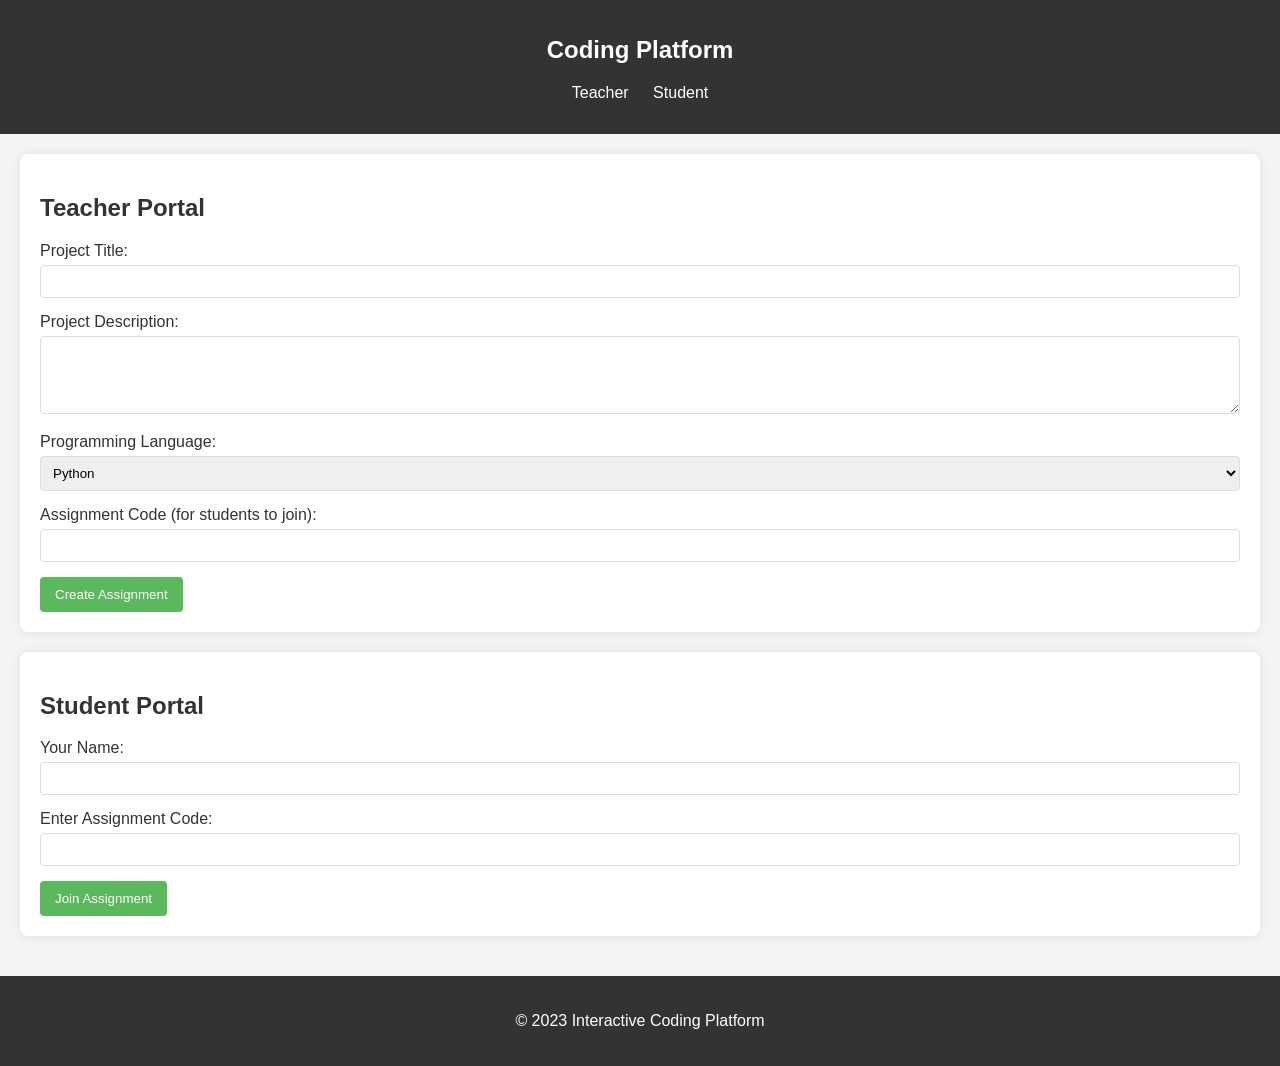
<file: index.html>
<!DOCTYPE html>
<html lang="en">
<head>
    <meta charset="UTF-8">
    <meta name="viewport" content="width=device-width, initial-scale=1.0">
    <title>Interactive Coding Platform</title>
    <link rel="stylesheet" href="style.css">
</head>
<body>
    <header>
        <nav>
            <h1>Coding Platform</h1>
            <ul>
                <li><a href="#teacher-section">Teacher</a></li>
                <li><a href="#student-section">Student</a></li>
            </ul>
        </nav>
    </header>

    <main>
        <section id="teacher-section">
            <h2>Teacher Portal</h2>
            <form id="create-assignment-form">
                <div>
                    <label for="project-title">Project Title:</label>
                    <input type="text" id="project-title" name="project-title" required>
                </div>
                <div>
                    <label for="project-description">Project Description:</label>
                    <textarea id="project-description" name="project-description" rows="4" required></textarea>
                </div>
                <div>
                    <label for="programming-language">Programming Language:</label>
                    <select id="programming-language" name="programming-language">
                        <option value="python">Python</option>
                        <option value="java">Java</option>
                        <option value="html">HTML</option>
                    </select>
                </div>
                <div>
                    <label for="assignment-code">Assignment Code (for students to join):</label>
                    <input type="text" id="assignment-code" name="assignment-code" required>
                </div>
                <button type="submit">Create Assignment</button>
            </form>
        </section>

        <section id="student-section">
            <h2>Student Portal</h2>
            <form id="join-assignment-form">
                <div>
                    <label for="student-name">Your Name:</label>
                    <input type="text" id="student-name" name="student-name" required>
                </div>
                <div>
                    <label for="join-code">Enter Assignment Code:</label>
                    <input type="text" id="join-code" name="join-code" required>
                </div>
                <button type="submit">Join Assignment</button>
            </form>
            <div id="assignment-details" style="display: none;">
                <h3 id="assignment-title"></h3>
                <p id="assignment-description"></p>
                <p><strong>Language:</strong> <span id="assignment-language"></span></p>
                <textarea id="student-code" rows="10" placeholder="Enter your code here..."></textarea>
                <button id="submit-code">Submit Code</button>
                <div id="output-area">
                    <h4>Output:</h4>
                    <pre id="output"></pre>
                </div>
                <div id="error-area" style="display: none;">
                    <h4>Errors:</h4>
                    <pre id="errors"></pre>
                </div>
            </div>
        </section>
    </main>

    <footer>
        <p>&copy; 2023 Interactive Coding Platform</p>
    </footer>

    <script src="script.js"></script>
</body>
</html>
</file>
<file: style.css>
body {
    font-family: sans-serif;
    margin: 0;
    background-color: #f4f4f4;
    color: #333;
}

header {
    background-color: #333;
    color: #fff;
    padding: 1rem 0;
    text-align: center;
}

header nav ul {
    list-style-type: none;
    padding: 0;
}

header nav ul li {
    display: inline;
    margin: 0 10px;
}

header nav ul li a {
    color: #fff;
    text-decoration: none;
}

main {
    padding: 20px;
}

section {
    background-color: #fff;
    margin-bottom: 20px;
    padding: 20px;
    border-radius: 8px;
    box-shadow: 0 0 10px rgba(0, 0, 0, 0.1);
}

h2 {
    color: #333;
}

form div {
    margin-bottom: 15px;
}

label {
    display: block;
    margin-bottom: 5px;
}

input[type="text"],
textarea,
select {
    width: 100%;
    padding: 8px;
    border: 1px solid #ddd;
    border-radius: 4px;
    box-sizing: border-box; /* So padding doesn't affect width */
}

textarea {
    resize: vertical; /* Allow vertical resizing */
}

button {
    background-color: #5cb85c;
    color: white;
    padding: 10px 15px;
    border: none;
    border-radius: 4px;
    cursor: pointer;
}

button:hover {
    background-color: #4cae4c;
}

#output-area, #error-area {
    margin-top: 15px;
    padding: 10px;
    border-radius: 4px;
}

#output-area {
    background-color: #e9e9e9;
}

#error-area {
    background-color: #f8d7da;
    color: #721c24;
    border: 1px solid #f5c6cb;
}

pre {
    white-space: pre-wrap; /* Preserve whitespace and wrap text */
    word-wrap: break-word;
}

footer {
    text-align: center;
    padding: 20px;
    background-color: #333;
    color: #fff;
}
</file>
